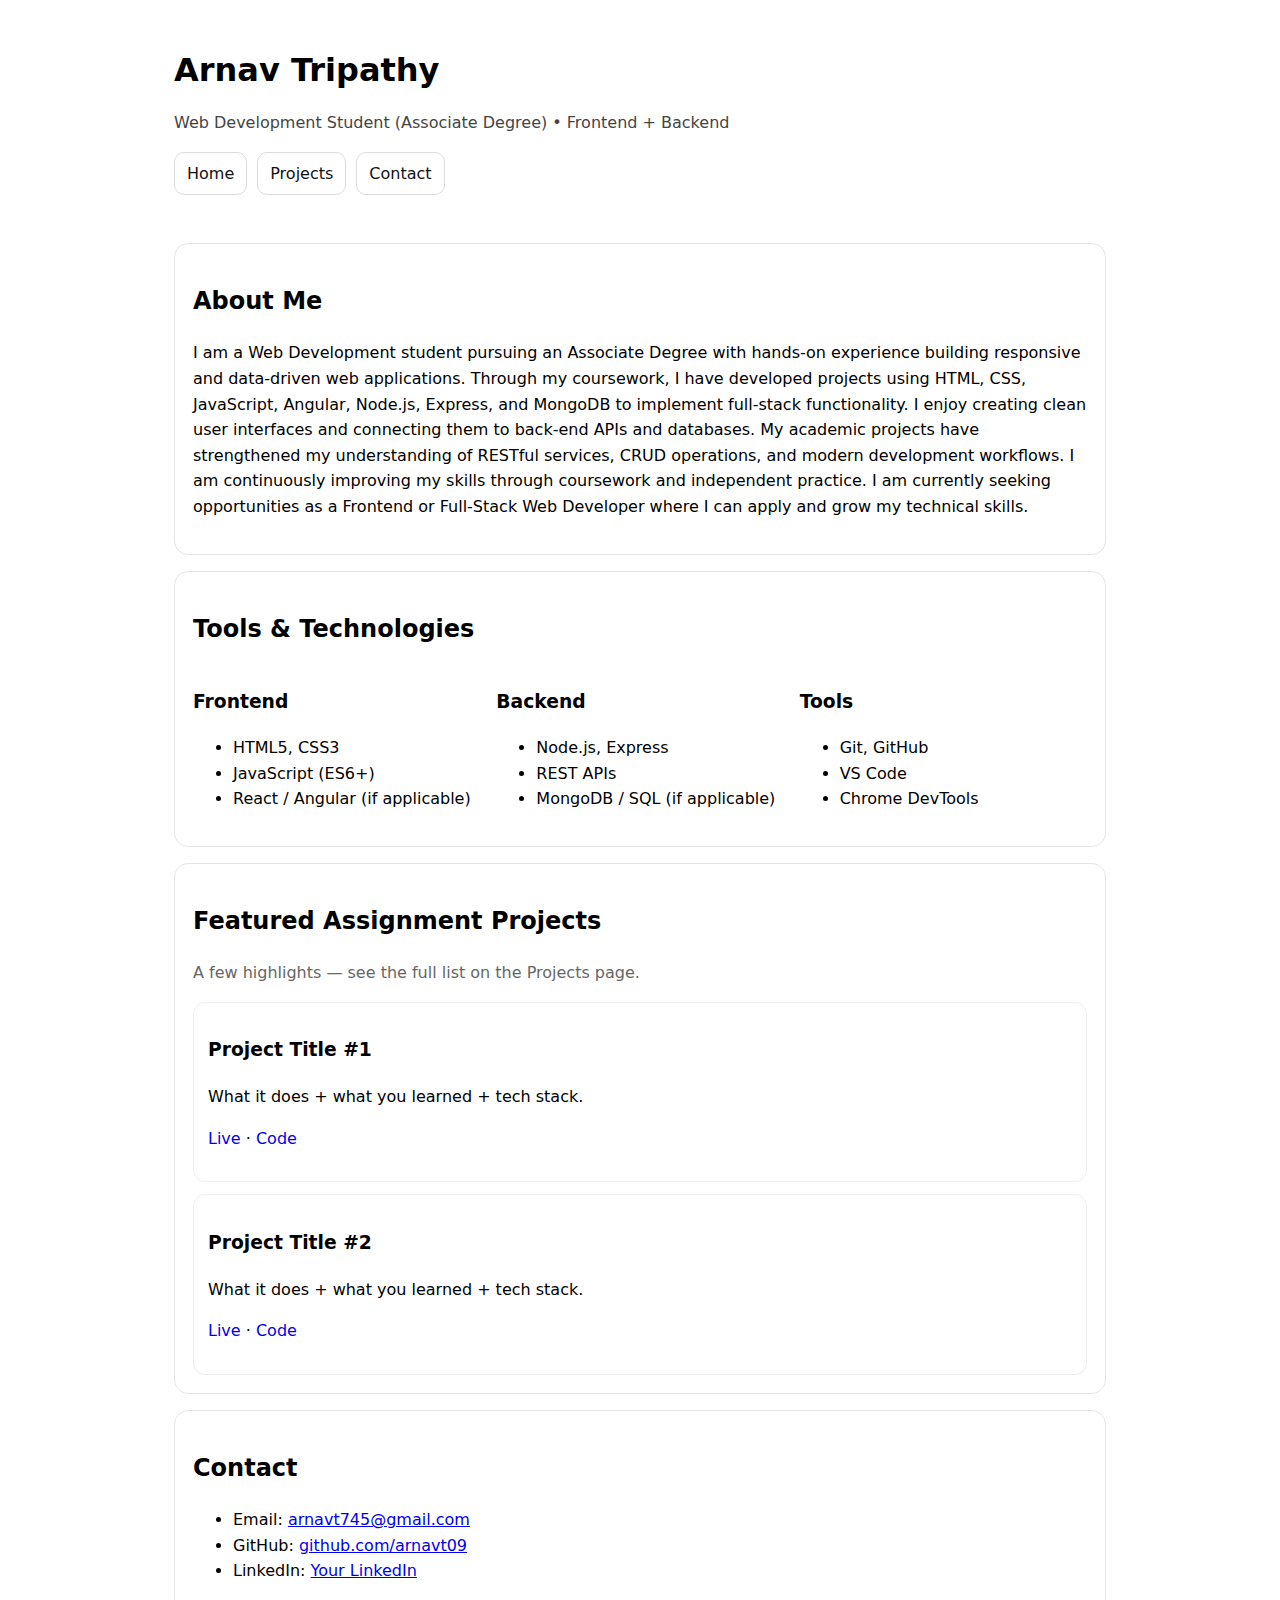
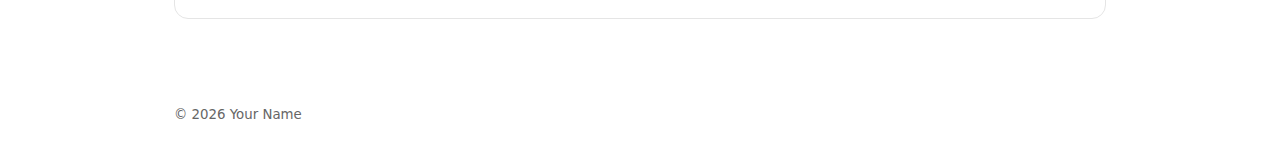
<file: index.html>
<!DOCTYPE html>
<html lang="en">
  <head>
    <meta charset="utf-8" />
    <meta name="viewport" content="width=device-width,initial-scale=1" />
    <title>Arnav | Web Developer Portfolio</title>
    <link rel="stylesheet" href="style.css" />
  </head>
  <body>
    <header class="container header">
      <h1>Arnav Tripathy</h1>
      <p class="subtitle">
        Web Development Student (Associate Degree) • Frontend + Backend
      </p>

      <nav class="nav">
        <a class="btn" href="index.html">Home</a>
        <a class="btn" href="#projects">Projects</a>
        <a class="btn" href="#contact">Contact</a>
      </nav>
    </header>

    <main class="container">
      <section class="card">
        <h2>About Me</h2>
        <p>
          I am a Web Development student pursuing an Associate Degree with
          hands-on experience building responsive and data-driven web
          applications. Through my coursework, I have developed projects using
          HTML, CSS, JavaScript, Angular, Node.js, Express, and MongoDB to
          implement full-stack functionality. I enjoy creating clean user
          interfaces and connecting them to back-end APIs and databases. My
          academic projects have strengthened my understanding of RESTful
          services, CRUD operations, and modern development workflows. I am
          continuously improving my skills through coursework and independent
          practice. I am currently seeking opportunities as a Frontend or
          Full-Stack Web Developer where I can apply and grow my technical
          skills.
        </p>
      </section>

      <section class="card">
        <h2>Tools & Technologies</h2>
        <div class="grid">
          <div>
            <h3>Frontend</h3>
            <ul>
              <li>HTML5, CSS3</li>
              <li>JavaScript (ES6+)</li>
              <li>React / Angular (if applicable)</li>
            </ul>
          </div>
          <div>
            <h3>Backend</h3>
            <ul>
              <li>Node.js, Express</li>
              <li>REST APIs</li>
              <li>MongoDB / SQL (if applicable)</li>
            </ul>
          </div>
          <div>
            <h3>Tools</h3>
            <ul>
              <li>Git, GitHub</li>
              <li>VS Code</li>
              <li>Chrome DevTools</li>
            </ul>
          </div>
        </div>
      </section>

      <section id="projects" class="card">
        <h2>Featured Assignment Projects</h2>
        <p class="muted">
          A few highlights — see the full list on the Projects page.
        </p>

        <div class="projects">
          <article class="project">
            <h3>Project Title #1</h3>
            <p>What it does + what you learned + tech stack.</p>
            <p class="links"><a href="#">Live</a> · <a href="#">Code</a></p>
          </article>

          <article class="project">
            <h3>Project Title #2</h3>
            <p>What it does + what you learned + tech stack.</p>
            <p class="links"><a href="#">Live</a> · <a href="#">Code</a></p>
          </article>
        </div>
      </section>

      <section id="contact" class="card">
        <h2>Contact</h2>
        <ul>
          <li>Email: <a href="mailto:arnavt745@gmail.com">arnavt745@gmail.com</a></li>
          <li>
            GitHub:
            <a href="https://github.com/arnavt09"
              >github.com/arnavt09</a
            >
          </li>
          <li>LinkedIn: <a href="#">Your LinkedIn</a></li>
        </ul>
      </section>
    </main>

    <footer class="container footer">
      <small>© <span id="year"></span> Your Name</small>
    </footer>

    <script>
      document.getElementById("year").textContent = new Date().getFullYear();
    </script>
  </body>
</html>
</file>
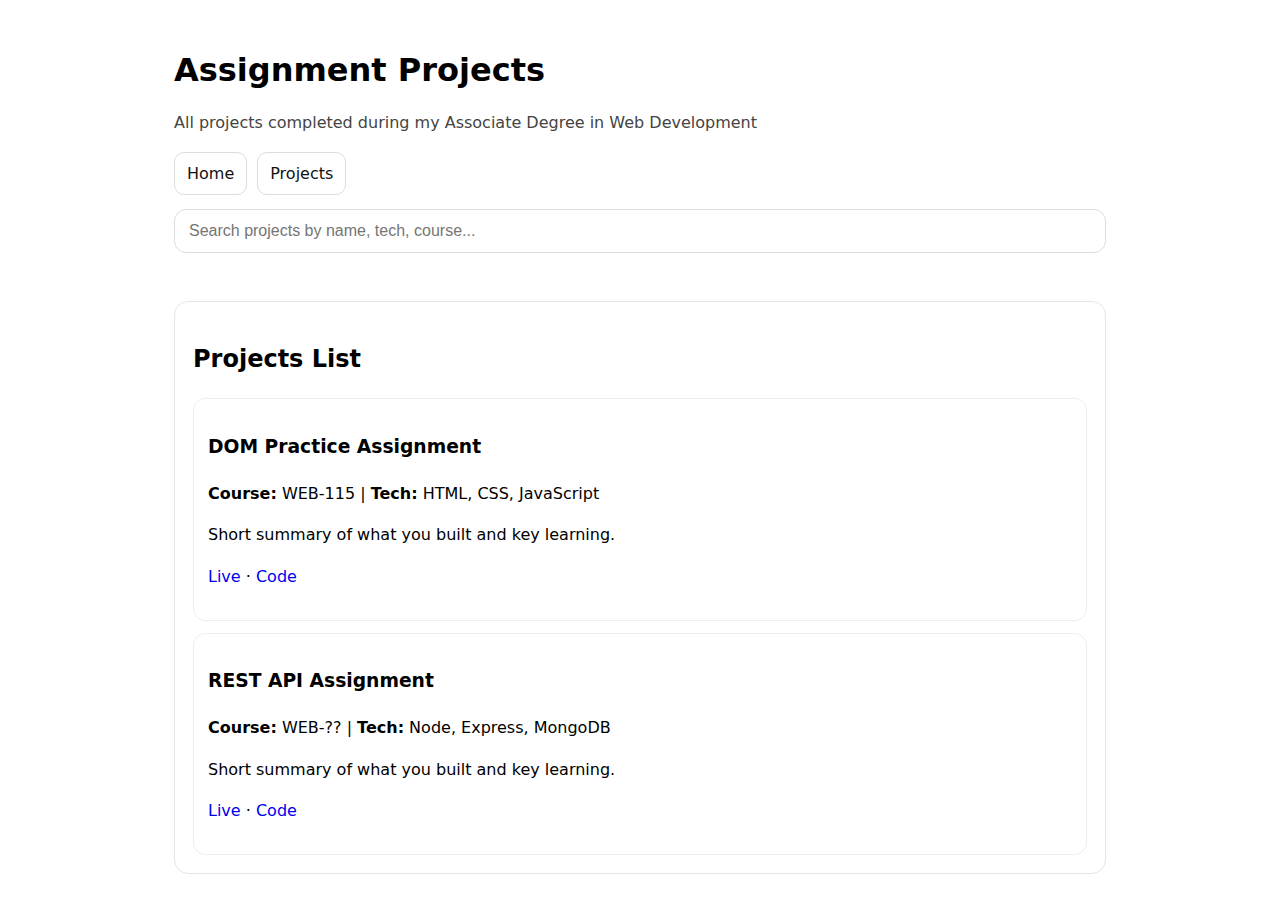
<file: project.html>
<!doctype html>
<html lang="en">
<head>
  <meta charset="utf-8" />
  <meta name="viewport" content="width=device-width,initial-scale=1" />
  <title>Projects | Your Name</title>
  <link rel="stylesheet" href="style.css" />
</head>
<body>
  <header class="container header">
    <h1>Assignment Projects</h1>
    <p class="subtitle">All projects completed during my Associate Degree in Web Development</p>

    <nav class="nav">
      <a class="btn" href="index.html">Home</a>
      <a class="btn" href="projects.html">Projects</a>
    </nav>

    <input id="search" class="search" type="text" placeholder="Search projects by name, tech, course..." />
  </header>

  <main class="container">
    <section class="card">
      <h2>Projects List</h2>

      <div id="projectList" class="projects">
        <article class="project" data-tags="html css javascript dom">
          <h3>DOM Practice Assignment</h3>
          <p><strong>Course:</strong> WEB-115 | <strong>Tech:</strong> HTML, CSS, JavaScript</p>
          <p>Short summary of what you built and key learning.</p>
          <p class="links">
            <a href="#">Live</a> · <a href="#">Code</a>
          </p>
        </article>

        <article class="project" data-tags="node express api mongodb">
          <h3>REST API Assignment</h3>
          <p><strong>Course:</strong> WEB-?? | <strong>Tech:</strong> Node, Express, MongoDB</p>
          <p>Short summary of what you built and key learning.</p>
          <p class="links">
            <a href="#">Live</a> · <a href="#">Code</a>
          </p>
        </article>

        <!-- Copy/paste more <article> blocks for each assignment -->
      </div>
    </section>
  </main>

  <script>
    const search = document.getElementById("search");
    const projects = Array.from(document.querySelectorAll(".project"));

    search.addEventListener("input", (e) => {
      const term = e.target.value.toLowerCase();
      projects.forEach(p => {
        const text = p.innerText.toLowerCase() + " " + (p.dataset.tags || "");
        p.style.display = text.includes(term) ? "" : "none";
      });
    });
  </script>
</body>
</html>
</file>
<file: style.css>
:root { --max: 980px; }
* { box-sizing: border-box; }
body {
  margin: 0;
  font-family: system-ui, -apple-system, Segoe UI, Roboto, Arial, sans-serif;
  line-height: 1.6;
}
.container { max-width: var(--max); margin: 0 auto; padding: 24px; }
.header { padding-bottom: 8px; }
.subtitle { color: #444; margin-top: -8px; }

.nav { display: flex; gap: 10px; flex-wrap: wrap; margin: 12px 0 0; }
.btn {
  display: inline-block;
  border: 1px solid #ddd;
  padding: 8px 12px;
  border-radius: 10px;
  color: #111;
  text-decoration: none;
}
.btn:hover { background: #f5f5f5; }
.primary { border-color: #bbb; }

.card {
  border: 1px solid #e5e5e5;
  border-radius: 14px;
  padding: 18px;
  margin: 16px 0;
}
.grid {
  display: grid;
  gap: 16px;
  grid-template-columns: repeat(auto-fit, minmax(220px, 1fr));
}
.projects { display: grid; gap: 12px; }
.project { border: 1px solid #eee; border-radius: 12px; padding: 14px; }
.links a { text-decoration: none; }
.links a:hover { text-decoration: underline; }
.muted { color: #666; }

.search {
  margin-top: 14px;
  width: 100%;
  padding: 12px 14px;
  border-radius: 12px;
  border: 1px solid #ddd;
  font-size: 1rem;
}

.footer { color: #666; margin-top: 18px; }
</file>
